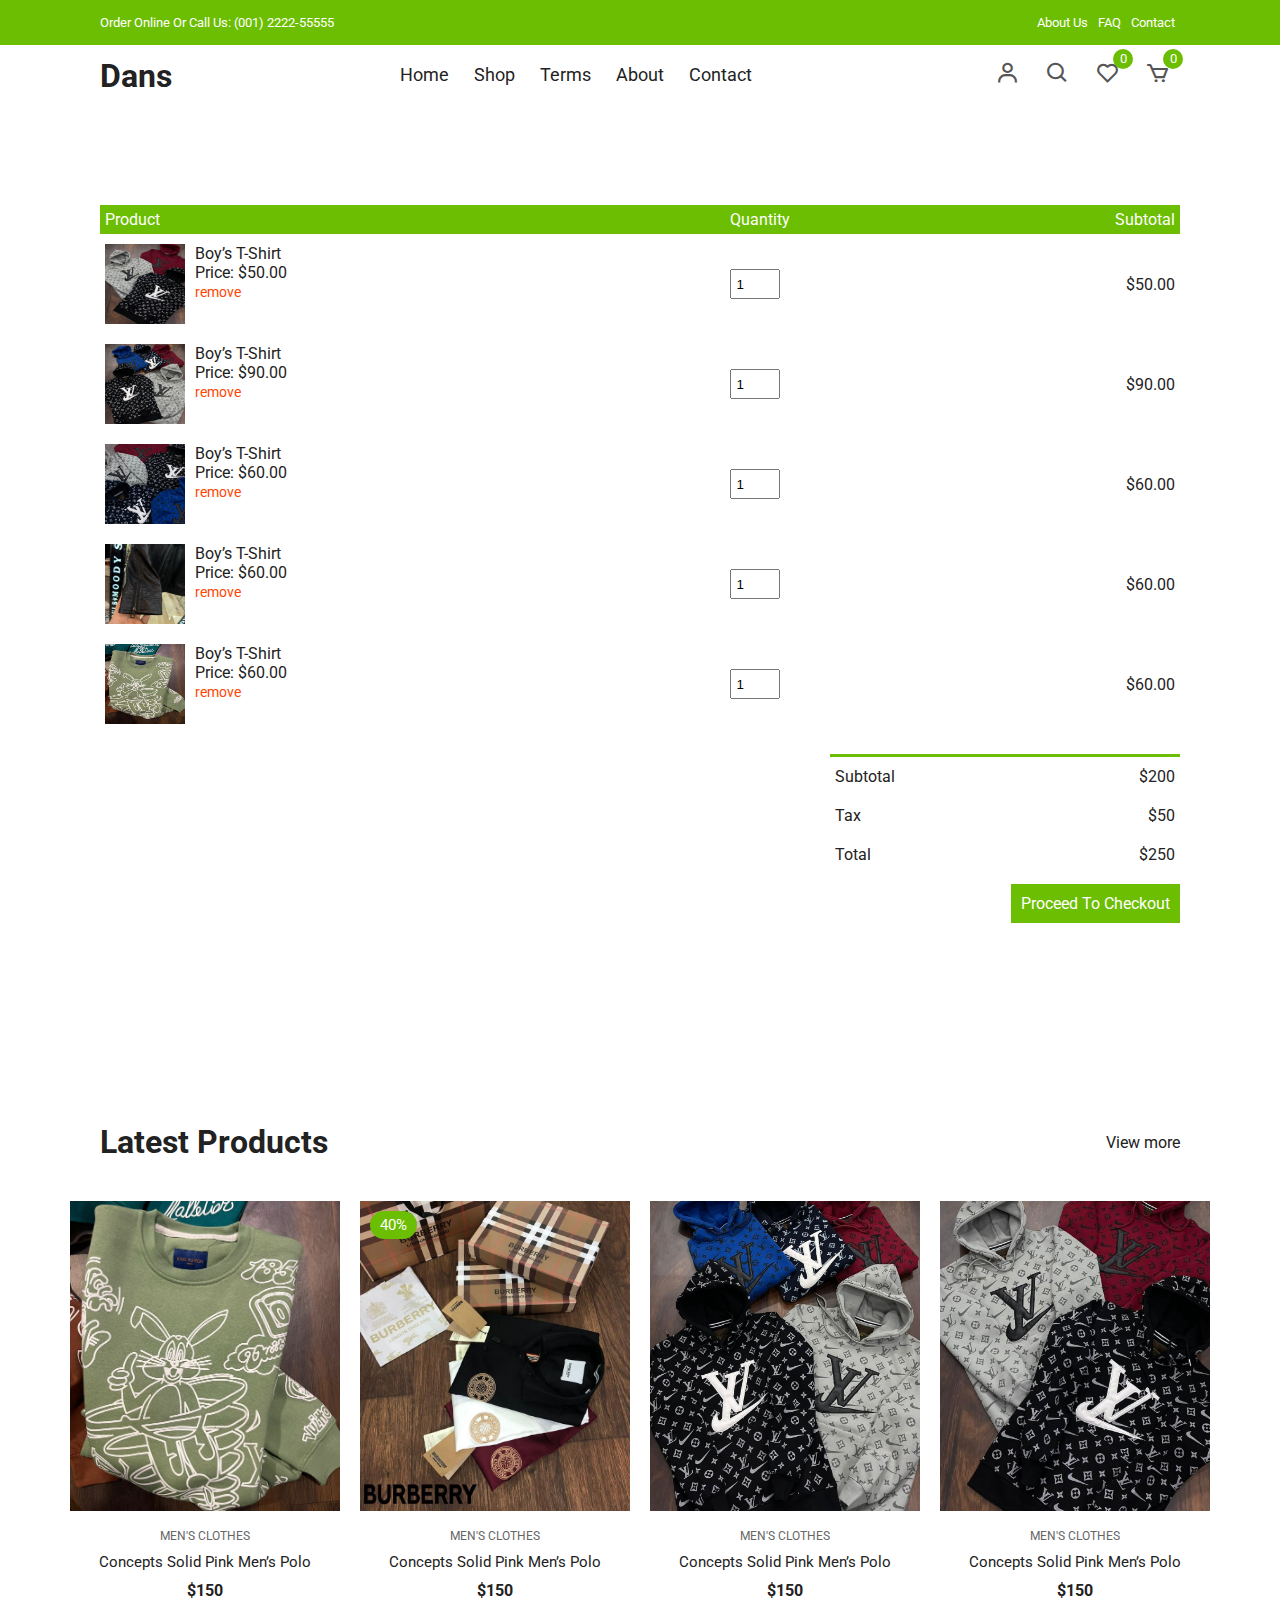
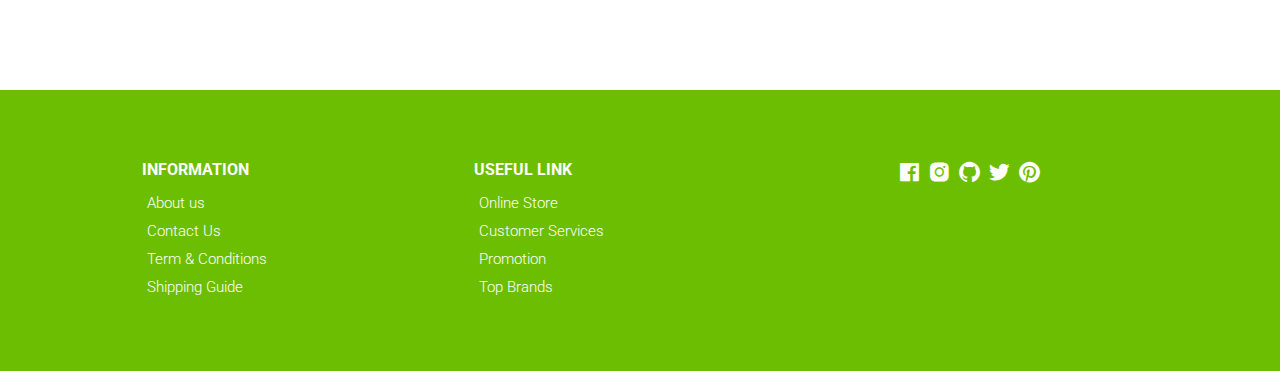
<file: cart.html>
<!DOCTYPE html>
<html lang="en">

<head>
    <meta charset="UTF-8" />
    <link rel="shortcut icon" type="x-icon" href="./images/S.F LOGO.jpg">
    <meta name="viewport" content="width=device-width, initial-scale=1.0" />
    <!-- Box icons -->
    <link rel="stylesheet" href="https://cdn.jsdelivr.net/npm/boxicons@latest/css/boxicons.min.css" />
    <!-- Custom StyleSheet -->
    <link rel="stylesheet" href="./css/styles.css" />
    <title>Your Cart</title>
</head>

<body>
    <!-- Navigation -->
    <div class="top-nav">
        <div class="container d-flex">
            <p>Order Online Or Call Us: (001) 2222-55555</p>
            <ul class="d-flex">
                <li><a href="#">About Us</a></li>
                <li><a href="#">FAQ</a></li>
                <li><a href="#">Contact</a></li>
            </ul>
        </div>
    </div>
    <div class="navigation">
        <div class="nav-center container d-flex">
            <a href="index.html" class="logo">
                <h1>Dans</h1>
            </a>

            <ul class="nav-list d-flex">
                <li class="nav-item">
                    <a href="/" class="nav-link">Home</a>
                </li>
                <li class="nav-item">
                    <a href="product.html" class="nav-link">Shop</a>
                </li>
                <li class="nav-item">
                    <a href="#terms" class="nav-link">Terms</a>
                </li>
                <li class="nav-item">
                    <a href="#about" class="nav-link">About</a>
                </li>
                <li class="nav-item">
                    <a href="#contact" class="nav-link">Contact</a>
                </li>
                <li class="icons d-flex">
                    <a href="login.html" class="icon">
                        <i class="bx bx-user"></i>
                    </a>
                    <div class="icon">
                        <i class="bx bx-search"></i>
                    </div>
                    <div class="icon">
                        <i class="bx bx-heart"></i>
                        <span class="d-flex">0</span>
                    </div>
                    <a href="cart.html" class="icon">
                        <i class="bx bx-cart"></i>
                        <span class="d-flex">0</span>
                    </a>
                </li>
            </ul>

            <div class="icons d-flex">
                <a href="login.html" class="icon">
                    <i class="bx bx-user"></i>
                </a>
                <div class="icon">
                    <i class="bx bx-search"></i>
                </div>
                <div class="icon">
                    <i class="bx bx-heart"></i>
                    <span class="d-flex">0</span>
                </div>
                <a href="cart.html" class="icon">
                    <i class="bx bx-cart"></i>
                    <span class="d-flex">0</span>
                </a>
            </div>

            <div class="hamburger">
                <i class="bx bx-menu-alt-left"></i>
            </div>
        </div>
    </div>

    <!-- Cart Items -->
    <div class="container cart">
        <table>
            <tr>
                <th>Product</th>
                <th>Quantity</th>
                <th>Subtotal</th>
            </tr>
            <tr>
                <td>
                    <div class="cart-info">
                        <img src="./images/product-2.jpg" alt="" />
                        <div>
                            <p>Boy’s T-Shirt</p>
                            <span>Price: $50.00</span> <br />
                            <a href="#">remove</a>
                        </div>
                    </div>
                </td>
                <td><input type="number" value="1" min="1" /></td>
                <td>$50.00</td>
            </tr>
            <tr>
                <td>
                    <div class="cart-info">
                        <img src="./images/product-3.jpg" alt="" />
                        <div>
                            <p>Boy’s T-Shirt</p>
                            <span>Price: $90.00</span> <br />
                            <a href="#">remove</a>
                        </div>
                    </div>
                </td>
                <td><input type="number" value="1" min="1" /></td>
                <td>$90.00</td>
            </tr>
            <tr>
                <td>
                    <div class="cart-info">
                        <img src="./images/product-4.jpg" alt="" />
                        <div>
                            <p>Boy’s T-Shirt</p>
                            <span>Price: $60.00</span> <br />
                            <a href="#">remove</a>
                        </div>
                    </div>
                </td>
                <td><input type="number" value="1" min="1" /></td>
                <td>$60.00</td>
            </tr>
            <tr>
                <td>
                    <div class="cart-info">
                        <img src="./images/product-5.jpg" alt="" />
                        <div>
                            <p>Boy’s T-Shirt</p>
                            <span>Price: $60.00</span> <br />
                            <a href="#">remove</a>
                        </div>
                    </div>
                </td>
                <td><input type="number" value="1" min="1" /></td>
                <td>$60.00</td>
            </tr>
            <tr>
                <td>
                    <div class="cart-info">
                        <img src="./images/product-6.jpg" alt="" />
                        <div>
                            <p>Boy’s T-Shirt</p>
                            <span>Price: $60.00</span> <br />
                            <a href="#">remove</a>
                        </div>
                    </div>
                </td>
                <td><input type="number" value="1" min="1" /></td>
                <td>$60.00</td>
            </tr>
        </table>
        <div class="total-price">
            <table>
                <tr>
                    <td>Subtotal</td>
                    <td>$200</td>
                </tr>
                <tr>
                    <td>Tax</td>
                    <td>$50</td>
                </tr>
                <tr>
                    <td>Total</td>
                    <td>$250</td>
                </tr>
            </table>
            <a href="#" class="checkout btn">Proceed To Checkout</a>
        </div>
    </div>

    <!-- Latest Products -->
    <section class="section featured">
        <div class="top container">
            <h1>Latest Products</h1>
            <a href="#" class="view-more">View more</a>
        </div>
        <div class="product-center container">
            <div class="product-item">
                <div class="overlay">
                    <a href="" class="product-thumb">
                        <img src="./images/product-6.jpg" alt="" />
                    </a>
                </div>
                <div class="product-info">
                    <span>MEN'S CLOTHES</span>
                    <a href="">Concepts Solid Pink Men’s Polo</a>
                    <h4>$150</h4>
                </div>
                <ul class="icons">
                    <li><i class="bx bx-heart"></i></li>
                    <li><i class="bx bx-search"></i></li>
                    <li><i class="bx bx-cart"></i></li>
                </ul>
            </div>
            <div class="product-item">
                <div class="overlay">
                    <a href="" class="product-thumb">
                        <img src="./images/product-1.jpg" alt="" />
                    </a>
                    <span class="discount">40%</span>
                </div>
                <div class="product-info">
                    <span>MEN'S CLOTHES</span>
                    <a href="">Concepts Solid Pink Men’s Polo</a>
                    <h4>$150</h4>
                </div>
                <ul class="icons">
                    <li><i class="bx bx-heart"></i></li>
                    <li><i class="bx bx-search"></i></li>
                    <li><i class="bx bx-cart"></i></li>
                </ul>
            </div>
            <div class="product-item">
                <div class="overlay">
                    <a href="" class="product-thumb">
                        <img src="./images/product-3.jpg" alt="" />
                    </a>
                </div>
                <div class="product-info">
                    <span>MEN'S CLOTHES</span>
                    <a href="">Concepts Solid Pink Men’s Polo</a>
                    <h4>$150</h4>
                </div>
                <ul class="icons">
                    <li><i class="bx bx-heart"></i></li>
                    <li><i class="bx bx-search"></i></li>
                    <li><i class="bx bx-cart"></i></li>
                </ul>
            </div>
            <div class="product-item">
                <div class="overlay">
                    <a href="" class="product-thumb">
                        <img src="./images/product-2.jpg" alt="" />
                    </a>
                </div>
                <div class="product-info">
                    <span>MEN'S CLOTHES</span>
                    <a href="">Concepts Solid Pink Men’s Polo</a>
                    <h4>$150</h4>
                </div>
                <ul class="icons">
                    <li><i class="bx bx-heart"></i></li>
                    <li><i class="bx bx-search"></i></li>
                    <li><i class="bx bx-cart"></i></li>
                </ul>
            </div>
        </div>
    </section>

    <!-- Footer -->
    <footer class="footer">
        <div class="row">
            <div class="col d-flex">
                <h4>INFORMATION</h4>
                <a href="">About us</a>
                <a href="">Contact Us</a>
                <a href="">Term & Conditions</a>
                <a href="">Shipping Guide</a>
            </div>
            <div class="col d-flex">
                <h4>USEFUL LINK</h4>
                <a href="">Online Store</a>
                <a href="">Customer Services</a>
                <a href="">Promotion</a>
                <a href="">Top Brands</a>
            </div>
            <div class="col d-flex">
                <span><i class="bx bxl-facebook-square"></i></span>
                <span><i class="bx bxl-instagram-alt"></i></span>
                <span><i class="bx bxl-github"></i></span>
                <span><i class="bx bxl-twitter"></i></span>
                <span><i class="bx bxl-pinterest"></i></span>
            </div>
        </div>
    </footer>

    <!-- Custom Script -->
    <script src="./js/index.js"></script>
</body>

</html>
</file>
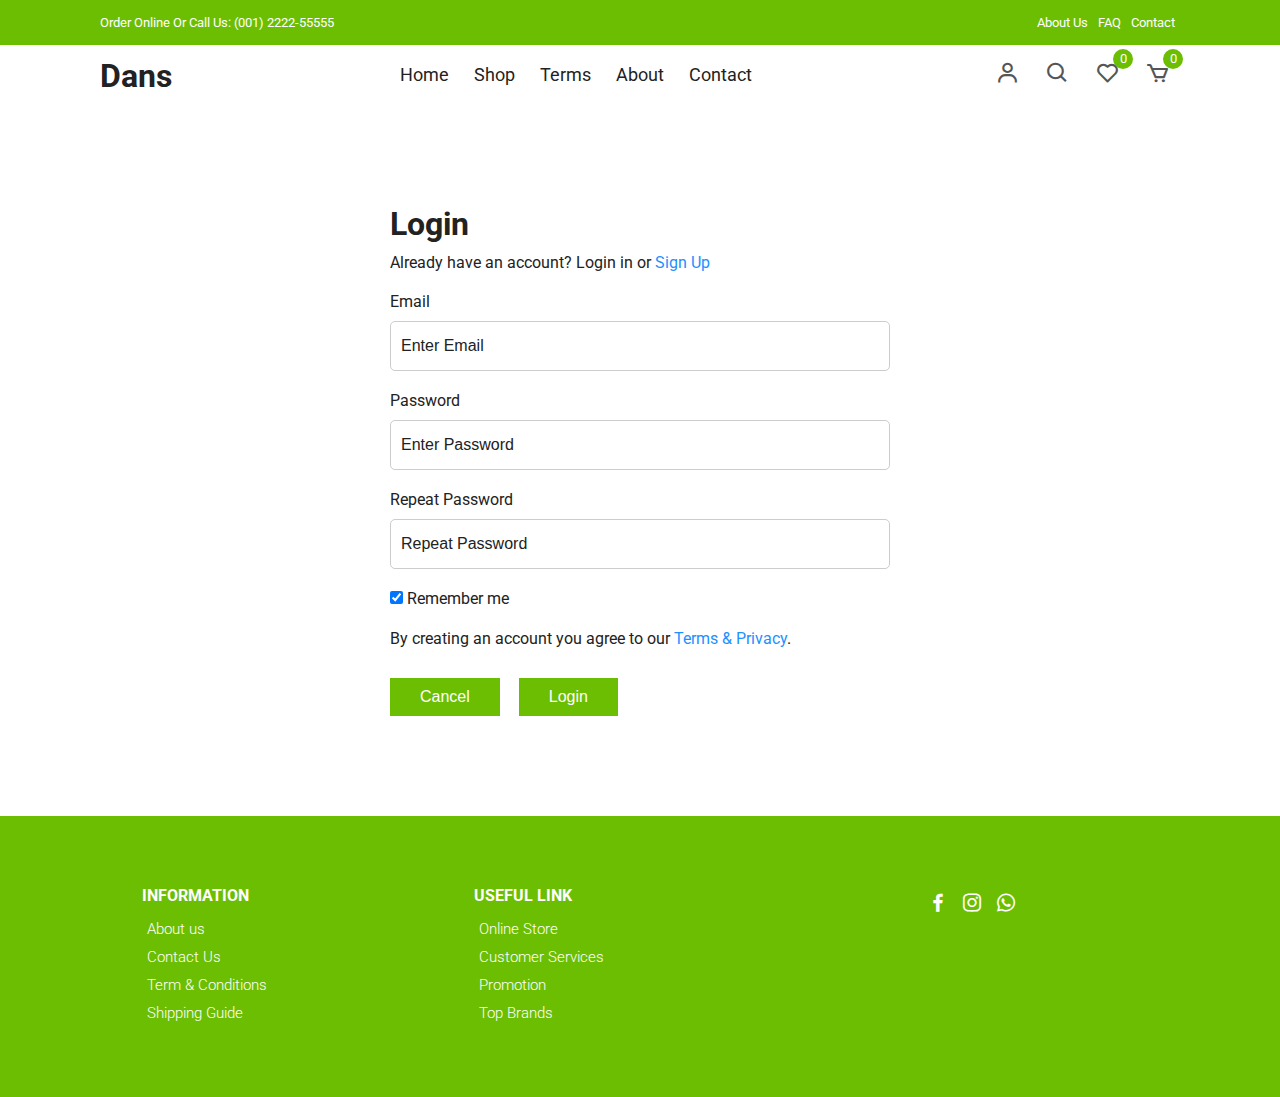
<file: login.html>
<!DOCTYPE html>
<html lang="en">

<head>
    <meta charset="UTF-8" />
    <link rel="shortcut icon" type="x-icon" href="./images/S.F LOGO.jpg">
    <meta name="viewport" content="width=device-width, initial-scale=1.0" />
    <!-- Box icons -->
    <link rel="stylesheet" href="https://cdn.jsdelivr.net/npm/boxicons@latest/css/boxicons.min.css" />
    <!-- Custom StyleSheet -->
    <link rel="stylesheet" href="./css/styles.css" />
    <title>Login</title>
</head>

<body>
    <!-- Navigation -->
    <div class="top-nav">
        <div class="container d-flex">
            <p>Order Online Or Call Us: (001) 2222-55555</p>
            <ul class="d-flex">
                <li><a href="#">About Us</a></li>
                <li><a href="#">FAQ</a></li>
                <li><a href="#">Contact</a></li>
            </ul>
        </div>
    </div>
    <div class="navigation">
        <div class="nav-center container d-flex">
            <a href="index.html" class="logo">
                <h1>Dans</h1>
            </a>

            <ul class="nav-list d-flex">
                <li class="nav-item">
                    <a href="/" class="nav-link">Home</a>
                </li>
                <li class="nav-item">
                    <a href="product.html" class="nav-link">Shop</a>
                </li>
                <li class="nav-item">
                    <a href="#terms" class="nav-link">Terms</a>
                </li>
                <li class="nav-item">
                    <a href="#about" class="nav-link">About</a>
                </li>
                <li class="nav-item">
                    <a href="#contact" class="nav-link">Contact</a>
                </li>
                <li class="icons d-flex">
                    <a href="login.html" class="icon">
                        <i class="bx bx-user"></i>
                    </a>
                    <div class="icon">
                        <i class="bx bx-search"></i>
                    </div>
                    <div class="icon">
                        <i class="bx bx-heart"></i>
                        <span class="d-flex">0</span>
                    </div>
                    <a href="cart.html" class="icon">
                        <i class="bx bx-cart"></i>
                        <span class="d-flex">0</span>
                    </a>
                </li>
            </ul>

            <div class="icons d-flex">
                <a href="login.html" class="icon">
                    <i class="bx bx-user"></i>
                </a>
                <div class="icon">
                    <i class="bx bx-search"></i>
                </div>
                <div class="icon">
                    <i class="bx bx-heart"></i>
                    <span class="d-flex">0</span>
                </div>
                <a href="cart.html" class="icon">
                    <i class="bx bx-cart"></i>
                    <span class="d-flex">0</span>
                </a>
            </div>

            <div class="hamburger">
                <i class="bx bx-menu-alt-left"></i>
            </div>
        </div>
    </div>
    <!-- Login -->
    <div class="container">
        <div class="login-form">
            <form action="">
                <h1>Login</h1>
                <p>
                    Already have an account? Login in or
                    <a href="signup.html">Sign Up</a>
                </p>

                <label for="email">Email</label>
                <input type="text" placeholder="Enter Email" name="email" required />

                <label for="psw">Password</label>
                <input type="password" placeholder="Enter Password" name="psw" required />

                <label for="psw-repeat">Repeat Password</label>
                <input type="password" placeholder="Repeat Password" name="psw-repeat" required />

                <label>
            <input
              type="checkbox"
              checked="checked"
              name="remember"
              style="margin-bottom: 15px"
            />
            Remember me
          </label>

                <p>
                    By creating an account you agree to our
                    <a href="#">Terms & Privacy</a>.
                </p>

                <div class="buttons">
                    <button type="button" class="cancelbtn">Cancel</button>
                    <button type="submit" class="signupbtn">Login</button>
                </div>
            </form>
        </div>
    </div>

    <!-- Footer -->
    <footer class="footer">
        <div class="row">
            <div class="col d-flex">
                <h4>INFORMATION</h4>
                <a href="">About us</a>
                <a href="">Contact Us</a>
                <a href="">Term & Conditions</a>
                <a href="">Shipping Guide</a>
            </div>
            <div class="col d-flex">
                <h4>USEFUL LINK</h4>
                <a href="">Online Store</a>
                <a href="">Customer Services</a>
                <a href="">Promotion</a>
                <a href="">Top Brands</a>
            </div>
            <div class="col d-flex">
                <a class="social-link" href="https://www.facebook.com/profile.php?id=61554034553539&mibextid=ViGcVu" target="_blank"><i class='bx bxl-facebook'></i></a>
                <a class="social-link" href="https://instagram.com/sleekyfashionable?igshid=OGQ5ZDc2ODk2ZA==" target="_blank"><i class='bx bxl-instagram'></i></a>
                <a class="social-link" href="https://whatsapp.com/channel/0029VaFA1PK8F2p64yUjGh1w" target="_blank"><i class='bx bxl-whatsapp'></i></a>

            </div>
        </div>
    </footer>

    <!-- Custom Script -->
    <script src="./js/index.js"></script>
</body>

</html>
</file>
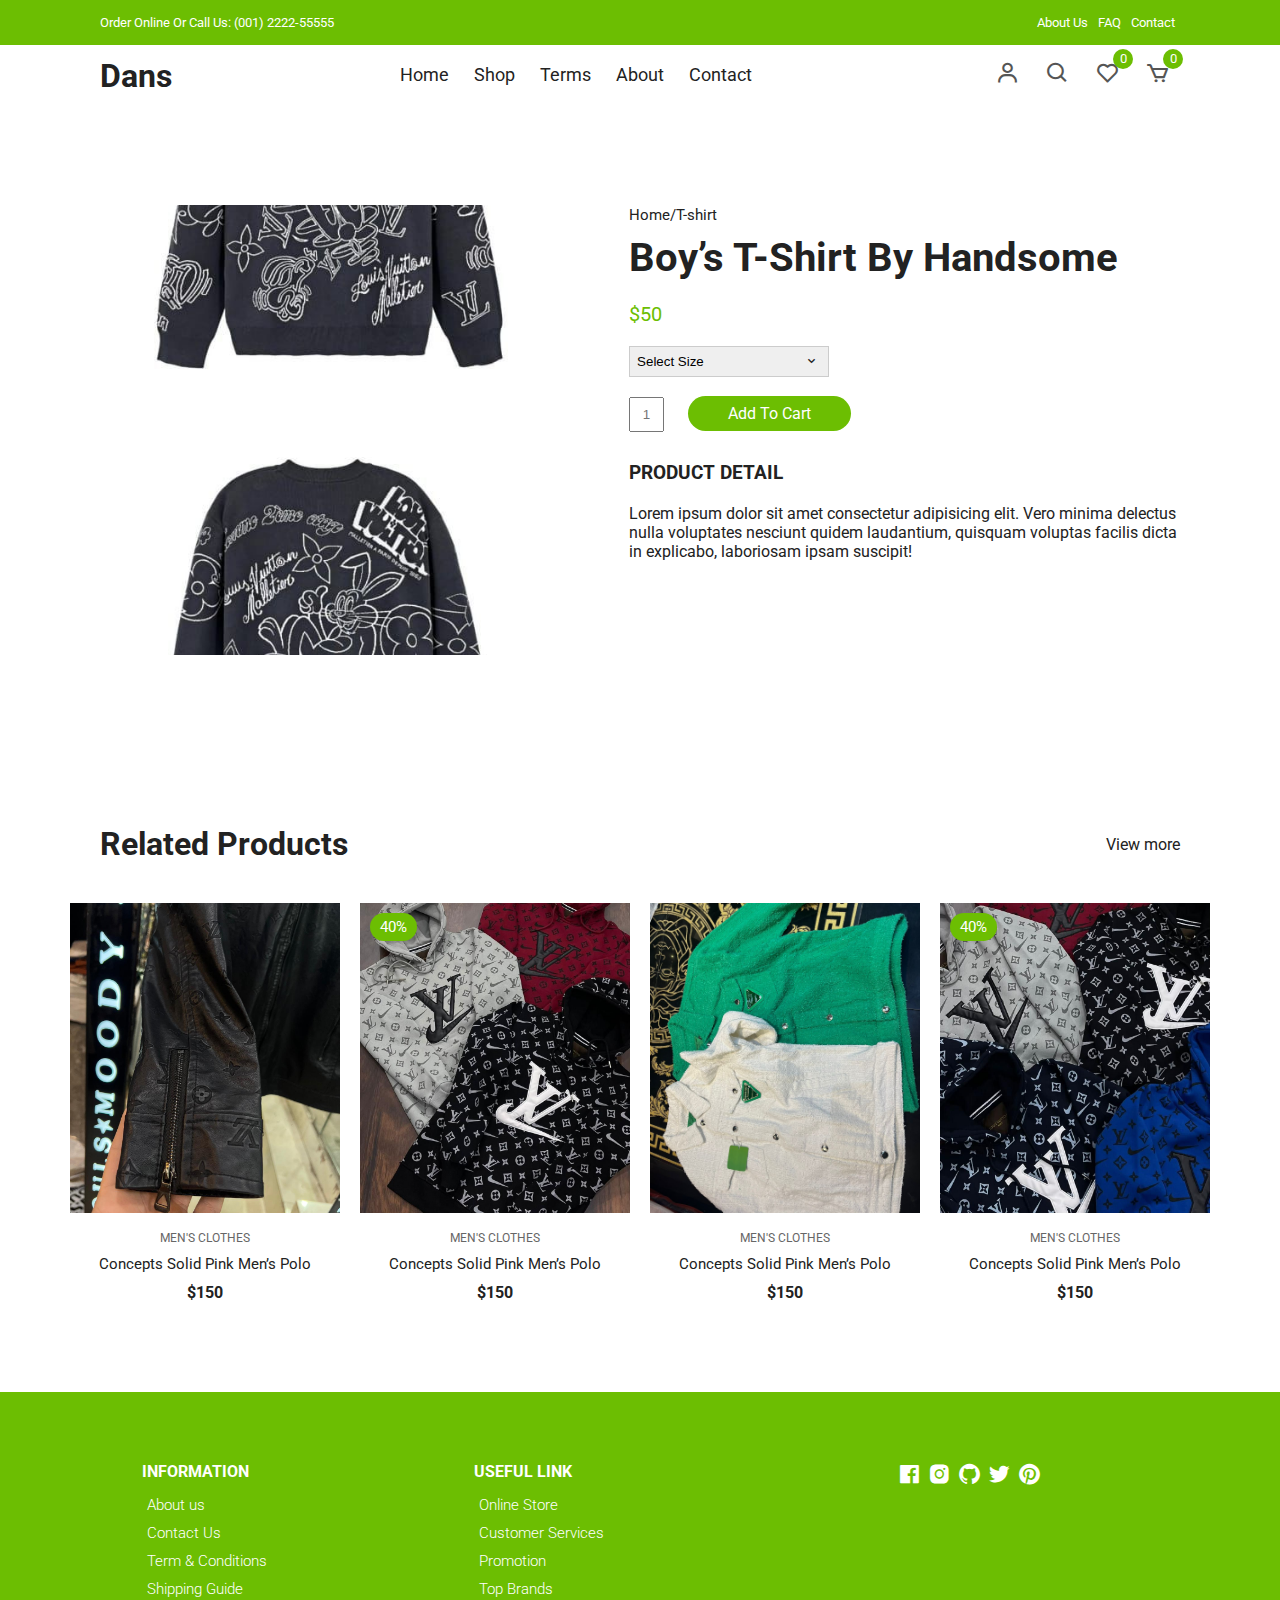
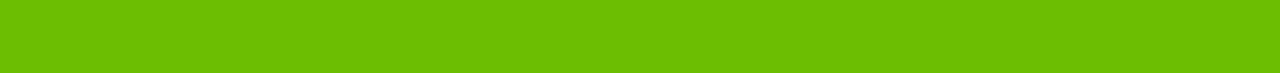
<file: productDetalis.html>
<!DOCTYPE html>
<html lang="en">

<head>
    <meta charset="UTF-8" />
    <link rel="shortcut icon" type="x-icon" href="./images/S.F LOGO.jpg">
    <meta name="viewport" content="width=device-width, initial-scale=1.0" />
    <!-- Box icons -->
    <link rel="stylesheet" href="https://cdn.jsdelivr.net/npm/boxicons@latest/css/boxicons.min.css" />
    <!-- Custom StyleSheet -->
    <link rel="stylesheet" href="./css/styles.css" />
    <title>Boy’s T-Shirt - Codevo</title>
</head>

<body>
    <!-- Navigation -->
    <div class="top-nav">
        <div class="container d-flex">
            <p>Order Online Or Call Us: (001) 2222-55555</p>
            <ul class="d-flex">
                <li><a href="#">About Us</a></li>
                <li><a href="#">FAQ</a></li>
                <li><a href="#">Contact</a></li>
            </ul>
        </div>
    </div>
    <div class="navigation">
        <div class="nav-center container d-flex">
            <a href="index.html" class="logo">
                <h1>Dans</h1>
            </a>

            <ul class="nav-list d-flex">
                <li class="nav-item">
                    <a href="/" class="nav-link">Home</a>
                </li>
                <li class="nav-item">
                    <a href="product.html" class="nav-link">Shop</a>
                </li>
                <li class="nav-item">
                    <a href="#terms" class="nav-link">Terms</a>
                </li>
                <li class="nav-item">
                    <a href="#about" class="nav-link">About</a>
                </li>
                <li class="nav-item">
                    <a href="#contact" class="nav-link">Contact</a>
                </li>
                <li class="icons d-flex">
                    <a href="login.html" class="icon">
                        <i class="bx bx-user"></i>
                    </a>
                    <div class="icon">
                        <i class="bx bx-search"></i>
                    </div>
                    <div class="icon">
                        <i class="bx bx-heart"></i>
                        <span class="d-flex">0</span>
                    </div>
                    <a href="cart.html" class="icon">
                        <i class="bx bx-cart"></i>
                        <span class="d-flex">0</span>
                    </a>
                </li>
            </ul>

            <div class="icons d-flex">
                <a href="login.html" class="icon">
                    <i class="bx bx-user"></i>
                </a>
                <div class="icon">
                    <i class="bx bx-search"></i>
                </div>
                <div class="icon">
                    <i class="bx bx-heart"></i>
                    <span class="d-flex">0</span>
                </div>
                <a href="cart.html" class="icon">
                    <i class="bx bx-cart"></i>
                    <span class="d-flex">0</span>
                </a>
            </div>

            <div class="hamburger">
                <i class="bx bx-menu-alt-left"></i>
            </div>
        </div>
    </div>

    <!-- Product Details -->
    <section class="section product-detail">
        <div class="details container">
            <div class="left image-container">
                <div class="main">
                    <img src="./images/product-8.jpg" id="zoom" alt="" />
                </div>
            </div>
            <div class="right">
                <span>Home/T-shirt</span>
                <h1>Boy’s T-Shirt By Handsome</h1>
                <div class="price">$50</div>
                <form>
                    <div>
                        <select>
                <option value="Select Size" selected disabled>
                  Select Size
                </option>
                <option value="1">32</option>
                <option value="2">42</option>
                <option value="3">52</option>
                <option value="4">62</option>
              </select>
                        <span><i class="bx bx-chevron-down"></i></span>
                    </div>
                </form>
                <form class="form">
                    <input type="text" placeholder="1" />
                    <a href="cart.html" class="addCart">Add To Cart</a>
                </form>
                <h3>Product Detail</h3>
                <p>
                    Lorem ipsum dolor sit amet consectetur adipisicing elit. Vero minima delectus nulla voluptates nesciunt quidem laudantium, quisquam voluptas facilis dicta in explicabo, laboriosam ipsam suscipit!
                </p>
            </div>
        </div>
    </section>

    <!-- Related -->
    <section class="section featured">
        <div class="top container">
            <h1>Related Products</h1>
            <a href="#" class="view-more">View more</a>
        </div>
        <div class="product-center container">
            <div class="product-item">
                <div class="overlay">
                    <a href="" class="product-thumb">
                        <img src="./images/product-5.jpg" alt="" />
                    </a>
                </div>
                <div class="product-info">
                    <span>MEN'S CLOTHES</span>
                    <a href="">Concepts Solid Pink Men’s Polo</a>
                    <h4>$150</h4>
                </div>
                <ul class="icons">
                    <li><i class="bx bx-heart"></i></li>
                    <li><i class="bx bx-search"></i></li>
                    <li><i class="bx bx-cart"></i></li>
                </ul>
            </div>
            <div class="product-item">
                <div class="overlay">
                    <a href="" class="product-thumb">
                        <img src="./images/product-2.jpg" alt="" />
                    </a>
                    <span class="discount">40%</span>
                </div>
                <div class="product-info">
                    <span>MEN'S CLOTHES</span>
                    <a href="">Concepts Solid Pink Men’s Polo</a>
                    <h4>$150</h4>
                </div>
                <ul class="icons">
                    <li><i class="bx bx-heart"></i></li>
                    <li><i class="bx bx-search"></i></li>
                    <li><i class="bx bx-cart"></i></li>
                </ul>
            </div>
            <div class="product-item">
                <div class="overlay">
                    <a href="" class="product-thumb">
                        <img src="./images/product-7.jpg" alt="" />
                    </a>
                </div>
                <div class="product-info">
                    <span>MEN'S CLOTHES</span>
                    <a href="">Concepts Solid Pink Men’s Polo</a>
                    <h4>$150</h4>
                </div>
                <ul class="icons">
                    <li><i class="bx bx-heart"></i></li>
                    <li><i class="bx bx-search"></i></li>
                    <li><i class="bx bx-cart"></i></li>
                </ul>
            </div>
            <div class="product-item">
                <div class="overlay">
                    <a href="" class="product-thumb">
                        <img src="./images/product-4.jpg" alt="" />
                    </a>
                    <span class="discount">40%</span>
                </div>
                <div class="product-info">
                    <span>MEN'S CLOTHES</span>
                    <a href="">Concepts Solid Pink Men’s Polo</a>
                    <h4>$150</h4>
                </div>
                <ul class="icons">
                    <li><i class="bx bx-heart"></i></li>
                    <li><i class="bx bx-search"></i></li>
                    <li><i class="bx bx-cart"></i></li>
                </ul>
            </div>
        </div>
    </section>
    <!-- Footer -->
    <footer class="footer">
        <div class="row">
            <div class="col d-flex">
                <h4>INFORMATION</h4>
                <a href="">About us</a>
                <a href="">Contact Us</a>
                <a href="">Term & Conditions</a>
                <a href="">Shipping Guide</a>
            </div>
            <div class="col d-flex">
                <h4>USEFUL LINK</h4>
                <a href="">Online Store</a>
                <a href="">Customer Services</a>
                <a href="">Promotion</a>
                <a href="">Top Brands</a>
            </div>
            <div class="col d-flex">
                <span><i class="bx bxl-facebook-square"></i></span>
                <span><i class="bx bxl-instagram-alt"></i></span>
                <span><i class="bx bxl-github"></i></span>
                <span><i class="bx bxl-twitter"></i></span>
                <span><i class="bx bxl-pinterest"></i></span>
            </div>
        </div>
    </footer>
    <!-- Custom Script -->
    <script src="./js/index.js"></script>
    <script src="https://code.jquery.com/jquery-3.4.0.min.js" integrity="sha384-JUMjoW8OzDJw4oFpWIB2Bu/c6768ObEthBMVSiIx4ruBIEdyNSUQAjJNFqT5pnJ6" crossorigin="anonymous"></script>
    <script src="./js/zoomsl.min.js"></script>
    <script>
        $(function() {
            console.log("hello");
            $("#zoom").imagezoomsl({
                zoomrange: [4, 4],
            });
        });
    </script>
</body>

</html>
</file>
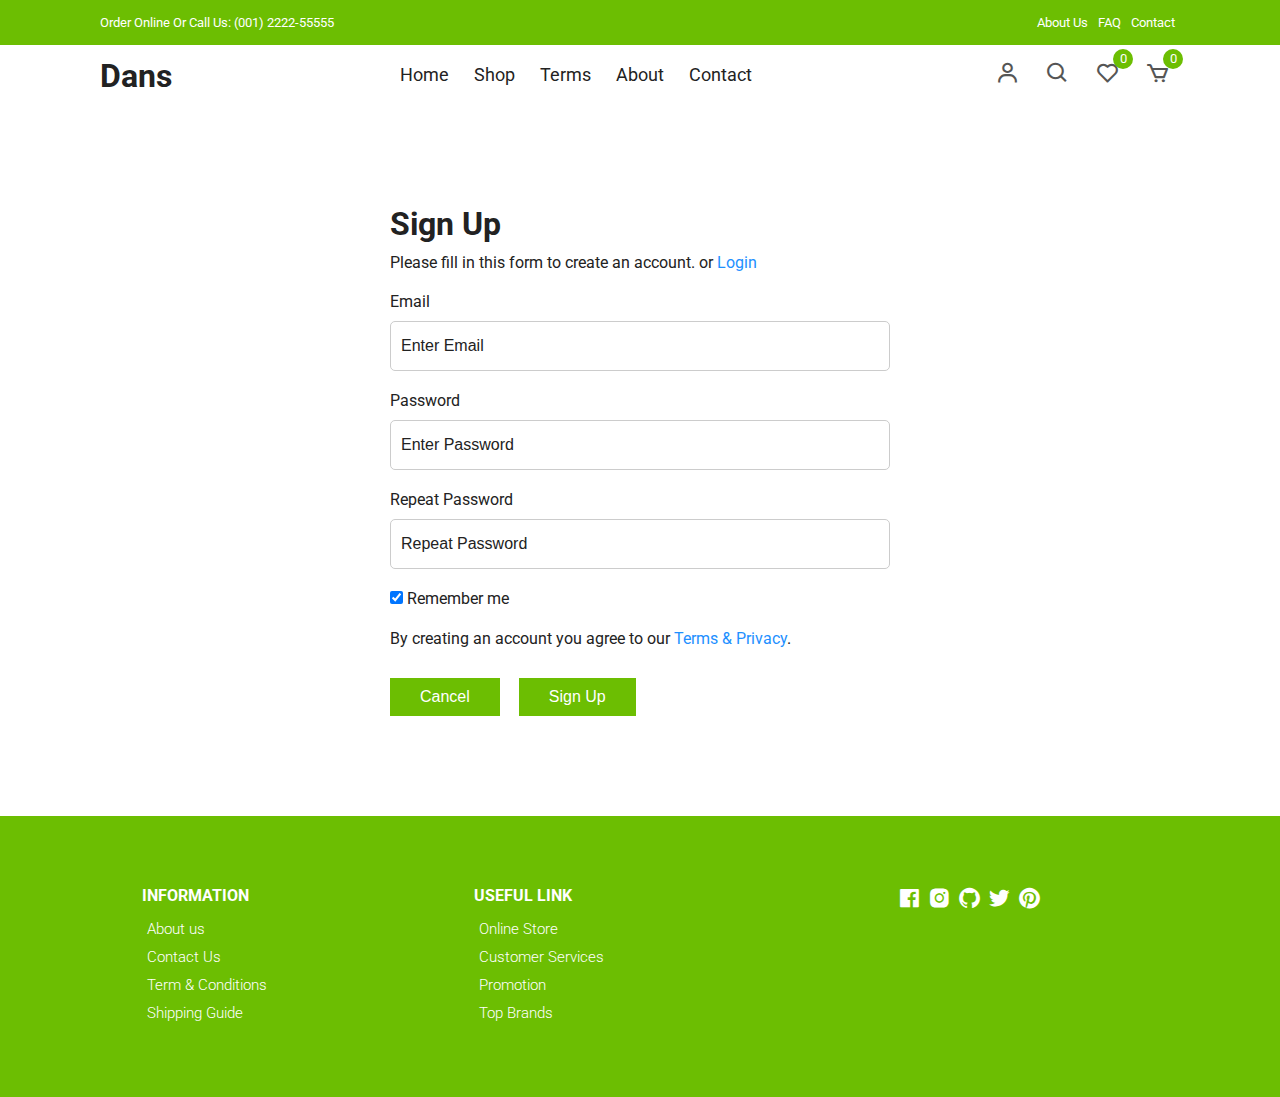
<file: signup.html>
<!DOCTYPE html>
<html lang="en">

<head>
    <meta charset="UTF-8" />
    <link rel="shortcut icon" type="x-icon" href="./images/S.F LOGO.jpg">
    <meta name="viewport" content="width=device-width, initial-scale=1.0" />
    <!-- Box icons -->
    <link rel="stylesheet" href="https://cdn.jsdelivr.net/npm/boxicons@latest/css/boxicons.min.css" />
    <!-- Custom StyleSheet -->
    <link rel="stylesheet" href="./css/styles.css" />
    <title>Sign Up</title>
</head>

<body>
    <!-- Navigation -->
    <div class="top-nav">
        <div class="container d-flex">
            <p>Order Online Or Call Us: (001) 2222-55555</p>
            <ul class="d-flex">
                <li><a href="#">About Us</a></li>
                <li><a href="#">FAQ</a></li>
                <li><a href="#">Contact</a></li>
            </ul>
        </div>
    </div>
    <div class="navigation">
        <div class="nav-center container d-flex">
            <a href="index.html" class="logo">
                <h1>Dans</h1>
            </a>

            <ul class="nav-list d-flex">
                <li class="nav-item">
                    <a href="/" class="nav-link">Home</a>
                </li>
                <li class="nav-item">
                    <a href="product.html" class="nav-link">Shop</a>
                </li>
                <li class="nav-item">
                    <a href="#terms" class="nav-link">Terms</a>
                </li>
                <li class="nav-item">
                    <a href="#about" class="nav-link">About</a>
                </li>
                <li class="nav-item">
                    <a href="#contact" class="nav-link">Contact</a>
                </li>
                <li class="icons d-flex">
                    <a href="login.html" class="icon">
                        <i class="bx bx-user"></i>
                    </a>
                    <div class="icon">
                        <i class="bx bx-search"></i>
                    </div>
                    <div class="icon">
                        <i class="bx bx-heart"></i>
                        <span class="d-flex">0</span>
                    </div>
                    <a href="cart.html" class="icon">
                        <i class="bx bx-cart"></i>
                        <span class="d-flex">0</span>
                    </a>
                </li>
            </ul>

            <div class="icons d-flex">
                <a href="login.html" class="icon">
                    <i class="bx bx-user"></i>
                </a>
                <div class="icon">
                    <i class="bx bx-search"></i>
                </div>
                <div class="icon">
                    <i class="bx bx-heart"></i>
                    <span class="d-flex">0</span>
                </div>
                <a href="cart.html" class="icon">
                    <i class="bx bx-cart"></i>
                    <span class="d-flex">0</span>
                </a>
            </div>

            <div class="hamburger">
                <i class="bx bx-menu-alt-left"></i>
            </div>
        </div>
    </div>
    <!-- Login -->
    <div class="container">
        <div class="login-form">
            <form action="">
                <h1>Sign Up</h1>
                <p>
                    Please fill in this form to create an account. or
                    <a href="login.html">Login</a>
                </p>

                <label for="email">Email</label>
                <input type="text" placeholder="Enter Email" name="email" required />

                <label for="psw">Password</label>
                <input type="password" placeholder="Enter Password" name="psw" required />

                <label for="psw-repeat">Repeat Password</label>
                <input type="password" placeholder="Repeat Password" name="psw-repeat" required />

                <label>
            <input
              type="checkbox"
              checked="checked"
              name="remember"
              style="margin-bottom: 15px"
            />
            Remember me
          </label>

                <p>
                    By creating an account you agree to our
                    <a href="#">Terms & Privacy</a>.
                </p>

                <div class="buttons">
                    <button type="button" class="cancelbtn">Cancel</button>
                    <button type="submit" class="signupbtn">Sign Up</button>
                </div>
            </form>
        </div>
    </div>

    <!-- Footer -->
    <footer class="footer">
        <div class="row">
            <div class="col d-flex">
                <h4>INFORMATION</h4>
                <a href="">About us</a>
                <a href="">Contact Us</a>
                <a href="">Term & Conditions</a>
                <a href="">Shipping Guide</a>
            </div>
            <div class="col d-flex">
                <h4>USEFUL LINK</h4>
                <a href="">Online Store</a>
                <a href="">Customer Services</a>
                <a href="">Promotion</a>
                <a href="">Top Brands</a>
            </div>
            <div class="col d-flex">
                <span><i class="bx bxl-facebook-square"></i></span>
                <span><i class="bx bxl-instagram-alt"></i></span>
                <span><i class="bx bxl-github"></i></span>
                <span><i class="bx bxl-twitter"></i></span>
                <span><i class="bx bxl-pinterest"></i></span>
            </div>
        </div>
    </footer>

    <!-- Custom Script -->
    <script src="./js/index.js"></script>
</body>

</html>
</file>
<file: css/styles.css>
/* Fonts */

@import url('https://fonts.googleapis.com/css2?family=Roboto:wght@100;300;400;500;700&display=swap');

/* Color Variables */

:root {
    --white: #fff;
    --black: #222;
    --green: #6cbe02;
    --grey1: #f0f0f0;
    --grey2: #e9d7d3;
}


/* Basic Reset */

*,
*::before,
*::after {
    margin: 0;
    padding: 0;
    box-sizing: inherit;
}

html {
    box-sizing: border-box;
    font-size: 62.5%;
}

body {
    font-family: 'Roboto', sans-serif;
    font-size: 1.6rem;
    background-color: var(--white);
    color: var(--black);
    font-weight: 400;
    font-style: normal;
}

a {
    text-decoration: none;
    color: var(--black);
}

li {
    list-style: none;
}

.container {
    max-width: 114rem;
    margin: 0 auto;
    padding: 0 3rem;
}

.d-flex {
    display: flex;
    align-items: center;
}


/* 
=================
Header
=================
*/

.header {
    position: relative;
    min-height: 100vh;
    overflow-x: hidden;
}

.top-nav {
    background-color: var(--green);
    font-size: 1.3rem;
    color: var(--white);
}

.top-nav div {
    justify-content: space-between;
    height: 4.5rem;
}

.top-nav a {
    color: var(--white);
    padding: 0 0.5rem;
}


/* 
=================
Navigation
=================
*/

.navigation {
    height: 6rem;
    line-height: 6rem;
}

.nav-center {
    justify-content: space-between;
}

.nav-list .icons {
    display: none;
}

.nav-center .nav-item:not(:last-child) {
    margin-right: 0.5rem;
}

.nav-center .nav-link {
    font-size: 1.8rem;
    padding: 1rem;
}

.nav-center .nav-link:hover {
    color: var(--green);
}

.nav-center .hamburger {
    display: none;
    font-size: 2.3rem;
    color: var(--black);
    cursor: pointer;
}


/* Icons */

.icon {
    cursor: pointer;
    font-size: 2.5rem;
    padding: 0 1rem;
    color: #555;
    position: relative;
}

.icon:not(:last-child) {
    margin-right: 0.5rem;
}

.icon span {
    position: absolute;
    top: 3px;
    right: -3px;
    background-color: var(--green);
    color: var(--white);
    border-radius: 50%;
    font-size: 1.3rem;
    height: 2rem;
    width: 2rem;
    justify-content: center;
}

@media only screen and (max-width: 768px) {
    .nav-list {
        position: fixed;
        top: 12%;
        left: -35rem;
        flex-direction: column;
        align-items: flex-start;
        box-shadow: 5px 5px 10px rgba(0, 0, 0, 0.2);
        background-color: white;
        height: 100%;
        width: 0%;
        max-width: 35rem;
        z-index: 100;
        transition: all 300ms ease-in-out;
    }
    .nav-list.open {
        left: 0;
        width: 100%;
    }
    .nav-list .nav-item {
        margin: 0 0 1rem 0;
        width: 100%;
    }
    .nav-list .nav-link {
        font-size: 2rem;
        color: var(--black);
    }
    .nav-center .hamburger {
        display: block;
        color: var(--black);
        font-size: 3rem;
    }
    .icons {
        display: none;
    }
    .nav-list .icons {
        display: flex;
    }
    .top-nav ul {
        display: none;
    }
    .top-nav div {
        justify-content: center;
        height: 3rem;
    }
}


/* 
=================
Hero Area
=================
*/

.hero,
.hero .glide__slides {
    background-color: #9DF6E3;
    position: relative;
    height: calc(60vh - 6rem);
    margin: 0 4rem;
    overflow: hidden;
}

.hero .center {
    display: flex;
    align-items: center;
    justify-content: center;
    position: relative;
    height: 100%;
    padding-top: 3rem;
}

.hero .left {
    position: absolute;
    top: 0%;
    left: 25rem;
    opacity: 0;
    transition: all 1000ms ease-in-out;
}

.hero .left h1 {
    font-size: 5rem;
    margin: 1rem 0;
}

.hero .left p {
    font-size: 1.6rem;
    margin-bottom: 1rem;
}

.hero .left .hero-btn {
    display: inline-block;
    padding: 1rem 3rem;
    font-size: 1.6rem;
    margin-top: 1rem;
    background-color: var(--green);
    color: white;
}

.hero .right {
    flex: 0 0 50%;
    height: 100%;
    position: relative;
    text-align: center;
}

.hero .right img {
    position: absolute;
    width: 55rem;
    opacity: 0;
    transition: all 1000ms ease-in-out;
}

.center .right img.img1 {
    width: 85%;
    right: -25%;
    bottom: -50%;
}

.center .right img.img2 {
    width: 90%;
    right: -40%;
    bottom: -40%;
}

.glide__slide--active .center .right img {
    bottom: -3%;
    opacity: 1;
}

.glide__slide--active .left {
    opacity: 1;
    top: 35%;
}


/*
======================
Hero Media Query
======================
*/

@media only screen and (max-width: 1500px) {
    .hero .left {
        left: 0;
    }
}

@media only screen and (max-width: 999px) {
    .glide__slide--active .left {
        top: 15%;
    }
    .center .right img.img1 {
        width: 90%;
    }
    .center .right img.img2 {
        width: 100%;
    }
}

@media only screen and (max-width: 567px) {
    .center .right img.img1 {
        width: 30rem;
    }
    .center .right img.img2 {
        width: 33rem;
    }
    .hero,
    .hero .glide__slides {
        margin: 0;
        padding: 0 3rem;
    }
    .hero .left h1 {
        font-size: 3rem;
    }
    .hero .left span {
        font-size: 1.4rem;
    }
    .hero .left p {
        font-size: 1.5rem;
        width: 80%;
    }
}


/* Category Section */

.section {
    padding: 10rem 0 5rem 0;
    overflow: hidden;
}

.cat-center {
    display: flex;
    align-items: center;
    justify-content: center;
    max-width: 114rem;
    margin: auto;
    padding: 0 3rem;
}

.cat-center .cat {
    max-width: 37rem;
    height: 25rem;
    overflow: hidden;
    position: relative;
    cursor: pointer;
    text-align: center;
}

.cat-center .cat:not(:last-child) {
    margin-right: 3rem;
}

.cat-center .cat img {
    width: 36.5rem;
    height: 100%;
    margin: auto;
    object-fit: cover;
    transition: all 2s ease;
}

.cat-center .cat:hover img {
    transform: scale(1.1);
}

.cat-center .cat div {
    position: absolute;
    bottom: 15%;
    left: 50%;
    transform: translateX(-50%);
    background-color: var(--white);
    width: 18rem;
    height: 5rem;
    line-height: 5rem;
    text-align: center;
    font-size: 2rem;
    font-weight: 500;
}

@media only screen and (max-width: 1200px) {
    .cat-center .cat img {
        width: 30rem;
    }
}

@media only screen and (max-width: 967px) {
    .cat-center .cat {
        max-width: 25rem;
        height: 20rem;
    }
    .cat-center .cat img {
        width: 25rem;
    }
}

@media only screen and (max-width: 768px) {
    .section {
        padding: 5rem 0;
    }
    .cat-center {
        flex-direction: column;
        padding: 3rem;
    }
    .cat-center .cat {
        max-width: 100%;
        height: 30rem;
    }
    .cat-center .cat:not(:last-child) {
        margin-right: 0rem;
        margin-bottom: 5rem;
    }
    .cat-center .cat img {
        width: 100%;
    }
}


/* New Arrivals */

.title {
    text-align: center;
    margin-bottom: 5rem;
}

.title h1 {
    font-size: 3rem;
    text-transform: uppercase;
    margin-bottom: 1rem;
    font-weight: 500;
}

.product-center {
    display: flex;
    align-items: center;
    justify-content: center;
    flex-wrap: wrap;
    max-width: 120rem;
    margin: 0 auto;
    padding: 0 2rem;
}

.product-item {
    position: relative;
    width: 27rem;
    margin: 0 auto;
    margin-bottom: 3rem;
}

.product-thumb img {
    width: 100%;
    height: 31rem;
    object-fit: cover;
    transition: all 500ms linear;
}

.product-info {
    padding: 1rem;
    text-align: center;
}

.product-info span {
    display: inline-block;
    font-size: 1.2rem;
    color: #666;
    margin-bottom: 1rem;
}

.product-info a {
    font-size: 1.5rem;
    display: block;
    margin-bottom: 1rem;
    transition: all 300ms ease;
}

.product-info a:hover {
    color: var(--green);
}

.product-item .icons {
    position: absolute;
    left: 50%;
    top: 35%;
    transform: translateX(-50%);
    display: flex;
    align-items: center;
}

.product-item .icons li {
    background-color: var(--white);
    text-align: center;
    padding: 1rem 1.5rem;
    font-size: 2.3rem;
    cursor: pointer;
    transition: 300ms ease-out;
    transform: translateY(20px);
    visibility: hidden;
    opacity: 0;
}

.product-item .icons li:first-child {
    transition-delay: 0.1s;
}

.product-item .icons li:nth-child(2) {
    transition-delay: 0.2s;
}

.product-item .icons li:nth-child(3) {
    transition-delay: 0.3s;
}

.product-item:hover .icons li {
    visibility: visible;
    opacity: 1;
    transform: translateY(0);
}

.product-item .icons li:not(:last-child) {
    margin-right: 0.5rem;
}

.product-item .icons li:hover {
    background-color: var(--green);
    color: var(--white);
}

.product-item .overlay {
    position: relative;
    overflow: hidden;
    cursor: pointer;
    width: 100%;
}

.product-item .overlay::after {
    content: '';
    position: absolute;
    top: 0;
    left: 0;
    width: 100%;
    height: 100%;
    background-color: rgba(0, 0, 0, 0.5);
    visibility: hidden;
    opacity: 0;
    transition: 300ms ease-out;
}

.product-item:hover .overlay::after {
    visibility: visible;
    opacity: 1;
}

.product-item:hover .product-thumb img {
    transform: scale(1.1);
}

.product-item .discount {
    position: absolute;
    top: 1rem;
    left: 1rem;
    background-color: var(--green);
    padding: 0.5rem 1rem;
    color: var(--white);
    border-radius: 2rem;
    font-size: 1.5rem;
}

@media only screen and (max-width: 567px) {
    .product-center {
        max-width: 100%;
        padding: 0 1rem;
    }
    .product-item {
        width: 40%;
        margin-bottom: 3rem;
    }
    .product-thumb img {
        height: 20rem;
    }
    .product-item {
        margin-right: 2rem;
    }
    .product-item .icons li {
        padding: 0.5rem 1rem;
        font-size: 1.8rem;
    }
}


/* Banner */

.banner {
    position: relative;
    background-color: var(--grey2);
    padding: 14rem 20%;
}

.banner .right img {
    position: absolute;
    bottom: 0;
    right: 10%;
    width: 75rem;
}

.banner .trend,
.banner p {
    display: block;
    font-size: 2rem;
    font-weight: 300;
    margin-bottom: 1.5rem;
}

.banner h1 {
    font-size: 5.4rem;
    color: var(--black);
    margin-bottom: 1.5rem;
}

.banner .btn {
    display: inline-block;
    margin-top: 2rem;
}

@media only screen and (max-width: 1500px) {
    .banner {
        padding: 14rem;
    }
    .banner .right img {
        right: 3rem;
        width: 70rem;
    }
}

@media only screen and (max-width: 996px) {
    .banner {
        padding: 8rem 2rem;
    }
    .banner .trend,
    .banner p {
        font-size: 1.5rem;
    }
    .banner h1 {
        font-size: 4rem;
    }
    .banner .right img {
        right: -6%;
        width: 50rem;
    }
}

@media only screen and (max-width: 768px) {
    .banner {
        display: grid;
        grid-template-columns: 1fr;
        height: 80vh;
    }
    .banner .left {
        width: 100%;
        margin-bottom: 3rem;
    }
    .banner .right {
        flex: 0 0 50%;
    }
    .banner .right img {
        right: 0;
        width: 50rem;
        left: 50%;
        transform: translateX(-50%);
    }
}

@media only screen and (max-width: 567px) {
    .banner {
        padding: 8rem 5rem;
    }
    .banner .trend,
    .banner p {
        font-size: 1.3rem;
        margin-bottom: 1rem;
    }
    .banner h1 {
        font-size: 3rem;
        margin-bottom: 1rem;
    }
    .banner .btn {
        padding: 0.8rem 1.7rem;
        font-size: 1.4rem;
    }
    .banner .right img {
        width: 45rem;
    }
}


/* Contact */

.contact {
    background-color: var(--black);
    color: var(--white);
    padding: 10rem 20rem;
}

.contact .row {
    display: grid;
    grid-template-columns: 1fr 1fr;
    align-items: center;
}

.contact .row .col h2 {
    margin-bottom: 1.5rem;
}

.contact .row .col p {
    width: 70%;
    margin-bottom: 2rem;
}

.btn-1 {
    background-color: var(--green);
    color: var(--white);
    display: inline-block;
    border-radius: 1rem;
    padding: 1rem 2rem;
}

.contact form div {
    position: relative;
    width: 80%;
    margin: 0 auto;
}

.contact form input {
    font-family: 'Roboto', sans-serif;
    text-indent: 2rem;
    width: 100%;
    border-radius: 1rem;
    padding: 1.5rem 0;
    outline: none;
    border: none;
}

.contact form a {
    position: absolute;
    top: 0;
    right: 0;
    background-color: var(--green);
    color: white;
    margin: 0.5rem;
    padding: 1rem 3rem;
    border-radius: 1rem;
}

@media only screen and (max-width: 996px) {
    .contact {
        padding: 8rem 8rem;
    }
}

@media only screen and (max-width: 768px) {
    .contact .row {
        grid-template-columns: 1fr;
        gap: 5rem 0;
    }
    .contact form div {
        width: 100%;
    }
}

@media only screen and (max-width: 567px) {
    .contact {
        padding: 8rem 1rem;
    }
}


/* Footer */

.footer {
    padding: 7rem 1rem;
    background-color: var(--green);
}

footer .row {
    display: grid;
    grid-template-columns: 1fr 1fr 1fr;
    max-width: 99.6rem;
    margin: 0 auto;
}

.footer .col {
    flex-direction: column;
    color: var(--white);
    align-items: flex-start;
}

.footer .col:last-child {
    flex-direction: row;
    justify-content: center;
}

.footer .col:last-child span {
    font-size: 2.5rem;
    margin-right: 0.5rem;
    color: var(--white);
}

.footer .col a {
    color: var(--white);
    font-size: 1.5rem;
    padding: 0.5rem;
    font-weight: 300;
}

.footer .col h4 {
    margin-bottom: 1rem;
}

@media only screen and (max-width: 567px) {
    footer .row {
        grid-template-columns: 1fr;
        row-gap: 3rem;
    }
}
/* Adjust the size of the WhatsApp icon */
.social-link i {
    font-size: 24px; /* Change the size as needed */
  }
  

/* Popup */

.popup {
    position: fixed;
    top: 0;
    left: 0;
    width: 100%;
    height: 100vh;
    background-color: rgba(0, 0, 0, 0.5);
    z-index: 9999;
    transition: 0.3s;
    transform: scale(1);
}

.popup-content {
    position: absolute;
    top: 50%;
    left: 50%;
    width: 90%;
    max-width: 110rem;
    margin: 0 auto;
    height: 55rem;
    transform: translate(-50%, -50%);
    padding: 1.6rem;
    display: table;
    overflow: hidden;
    background-color: var(--white);
}

.popup-close {
    display: flex;
    align-items: center;
    justify-content: center;
    position: absolute;
    top: 2rem;
    right: 2rem;
    padding: 0.5rem;
    background-color: var(--green);
    border-radius: 50%;
    cursor: pointer;
}

.popup-close {
    font-size: 3rem;
    color: white;
}

.popup-left {
    display: table-cell;
    width: 50%;
    height: 100%;
    vertical-align: middle;
}

.popup-right {
    display: table-cell;
    width: 50%;
    vertical-align: middle;
    padding: 3rem 5rem;
}

.popup-img-container {
    width: 100%;
    overflow: hidden;
}

.popup-img-container img.popup-img {
    display: block;
    width: 60rem;
    height: 45rem;
    max-width: 100%;
    border-radius: 1rem;
    object-fit: cover;
}

.right-content {
    text-align: center;
    width: 85%;
    margin: 0 auto;
}

.right-content h1 {
    font-size: 4rem;
    color: #000;
    margin-bottom: 1.6rem;
}

.right-content h1 span {
    color: var(--green);
}

.right-content p {
    font-size: 1.6rem;
    color: #555;
    margin-bottom: 1.6rem;
}

.popup-form {
    width: 100%;
    padding: 1.5rem 0;
    text-indent: 1rem;
    margin-bottom: 1.6rem;
    border-radius: 3rem;
    background-color: var(--green);
    color: white;
    font-size: 1.8rem;
    border: none;
}

.popup-form::placeholder {
    color: white;
}

.popup-form:focus {
    outline: none;
}

.right-content a:link,
.right-content a:visited {
    display: inline-block;
    padding: 1.8rem 5rem;
    border-radius: 3rem;
    font-weight: 700;
    color: var(--white);
    background-color: var(--black);
    border: 1px solid var(--grey2);
    transition: 0.3s;
}

.right-content a:hover {
    background-color: var(--green);
    border: 1px solid var(--grey2);
    color: var(--black);
}

.hide-popup {
    transform: scale(0.2);
    opacity: 0;
    visibility: hidden;
}

@media only screen and (max-width: 1200px) {
    .right-content {
        width: 100%;
    }
    .right-content h1 {
        font-size: 3.5rem;
        margin-bottom: 1.3rem;
    }
}

@media only screen and (max-width: 998px) {
    .popup-right {
        width: 100%;
    }
    .popup-left {
        display: none;
    }
    .right-content h1 {
        font-size: 5rem;
    }
}

@media only screen and (max-width: 768px) {
    .right-content h1 {
        font-size: 4rem;
    }
    .right-content p {
        font-size: 1.6rem;
    }
    .popup-form {
        width: 90%;
        margin: 0 auto;
        padding: 1.8rem 0;
        margin-bottom: 1.5rem;
    }
    .goto-top:link,
    .goto-top:visited {
        right: 5%;
        bottom: 5%;
    }
}

@media only screen and (max-width: 568px) {
    .popup-right {
        padding: 0 1.6rem;
    }
    .popup-content {
        height: 35rem;
        width: 90%;
        margin: 0 auto;
    }
    .right-content {
        width: 100%;
    }
    .right-content h1 {
        font-size: 3rem;
    }
    .right-content p {
        font-size: 1.4rem;
    }
    .popup-form {
        width: 100%;
        padding: 1.5rem 0;
        margin-bottom: 1.3rem;
    }
    .right-content a:link,
    .right-content a:visited {
        padding: 1.5rem 3rem;
    }
    .popup-close {
        top: 1rem;
        right: 1rem;
        padding: 0.5rem;
    }
}


/* All Products */

.section .top {
    display: flex;
    align-items: center;
    justify-content: space-between;
    margin-bottom: 4rem;
}

.all-products .top select {
    font-family: 'Poppins', sans-serif;
    width: 20rem;
    padding: 1rem;
    border: 1px solid #ccc;
    appearance: none;
    outline: none;
}

form {
    position: relative;
    z-index: 1;
}

form span {
    position: absolute;
    top: 50%;
    right: 1rem;
    transform: translateY(-50%);
    font-size: 2rem;
    z-index: 0;
}

@media only screen and (max-width: 768px) {
    .all-products .top select {
        width: 15rem;
    }
}


/* Pagination */

.pagination {
    display: flex;
    align-items: center;
    padding: 3rem 0 5rem 0;
}

.pagination span {
    display: inline-block;
    padding: 1rem 1.5rem;
    border: 1px solid var(--green);
    font-size: 1.8rem;
    margin-bottom: 2rem;
    cursor: pointer;
    transition: all 300ms ease-in-out;
}

.pagination span:hover {
    border: 1px solid var(--green);
    background-color: var(--green);
    color: #fff;
}


/* Cart Items */

.cart {
    margin: 10rem auto;
}

table {
    width: 100%;
    border-collapse: collapse;
}

.cart-info {
    display: flex;
    flex-wrap: wrap;
}

th {
    text-align: left;
    padding: 0.5rem;
    color: #fff;
    background-color: var(--green);
    font-weight: normal;
}

td {
    padding: 1rem 0.5rem;
}

td input {
    width: 5rem;
    height: 3rem;
    padding: 0.5rem;
}

td a {
    color: orangered;
    font-size: 1.4rem;
}

td img {
    width: 8rem;
    height: 8rem;
    margin-right: 1rem;
}

.total-price {
    display: flex;
    align-items: flex-end;
    flex-direction: column;
    margin-top: 2rem;
}

.total-price table {
    border-top: 3px solid var(--green);
    width: 100%;
    max-width: 35rem;
}

td:last-child {
    text-align: right;
}

th:last-child {
    text-align: right;
}

.checkout {
    display: inline-block;
    background-color: var(--green);
    color: white;
    padding: 1rem;
    margin-top: 1rem;
}

@media only screen and (max-width: 567px) {
    .cart-info p {
        display: none;
    }
}


/* Product Details */

.product-detail .details {
    display: grid;
    grid-template-columns: 1fr 1.2fr;
    gap: 7rem;
}

.product-detail .left {
    display: flex;
    flex-direction: column;
}

.product-detail .left .main {
    text-align: center;
    background-color: #f6f2f1;
    margin-bottom: 2rem;
    height: 45rem;
}

.product-detail .left .main img {
    object-fit: cover;
    height: 100%;
    width: 100%;
}

.product-detail .right span {
    display: inline-block;
    font-size: 1.5rem;
    margin-bottom: 1rem;
}

.product-detail .right h1 {
    font-size: 4rem;
    line-height: 1.2;
    margin-bottom: 2rem;
}

.product-detail .right .price {
    font-size: 600;
    font-size: 2rem;
    color: var(--green);
    margin-bottom: 2rem;
}

.product-detail .right div {
    display: inline-block;
    position: relative;
    z-index: -1;
}

.product-detail .right select {
    font-family: 'Poppins', sans-serif;
    width: 20rem;
    padding: 0.7rem;
    border: 1px solid #ccc;
    appearance: none;
    outline: none;
}

.product-detail form {
    margin-bottom: 2rem;
    z-index: 0;
}

.product-detail form span {
    position: absolute;
    top: 50%;
    right: 1rem;
    transform: translateY(-50%);
    font-size: 2rem;
    z-index: 0;
}

.product-detail .form {
    margin-bottom: 3rem;
}

.product-detail .form input {
    padding: 0.8rem;
    text-align: center;
    width: 3.5rem;
    margin-right: 2rem;
}

.product-detail .form .addCart {
    background: var(--green);
    padding: 0.8rem 4rem;
    color: #fff;
    border-radius: 3rem;
}

.product-detail h3 {
    text-transform: uppercase;
    margin-bottom: 2rem;
}

@media only screen and (max-width: 996px) {
    .product-detail .left {
        width: 30rem;
        height: 45rem;
    }
    .product-detail .details {
        gap: 3rem;
    }
}

@media only screen and (max-width: 650px) {
    .product-detail .details {
        grid-template-columns: 1fr;
    }
    .product-detail .right {
        margin-top: 1rem;
    }
    .product-detail .left {
        width: 100%;
        height: 45rem;
    }
    .product-detail .details {
        gap: 3rem;
    }
}


/* Login Form */

.login-form {
    padding: 5rem 0;
    max-width: 50rem;
    margin: 5rem auto;
}

.login-form form {
    display: flex;
    flex-direction: column;
}

.login-form form h1 {
    margin-bottom: 1rem;
}

.login-form form p {
    margin-bottom: 2rem;
}

.login-form form label {
    margin-bottom: 1rem;
}

.login-form form input {
    border: 1px solid #ccc;
    outline: none;
    padding: 1.5rem 0;
    text-indent: 1rem;
    font-size: 1.6rem;
    margin-bottom: 2rem;
    border-radius: 0.5rem;
}

.login-form form input::placeholder {
    font-size: 1.6rem;
    color: #222;
}

.login-form form .buttons {
    margin-top: 1rem;
}

.login-form form button {
    outline: none;
    border: none;
    font-size: 1.6rem;
    padding: 1rem 3rem;
    margin-right: 1.5rem;
    background-color: var(--green);
    color: white;
    cursor: pointer;
}

.login-form form p a {
    color: dodgerblue;
}
</file>
